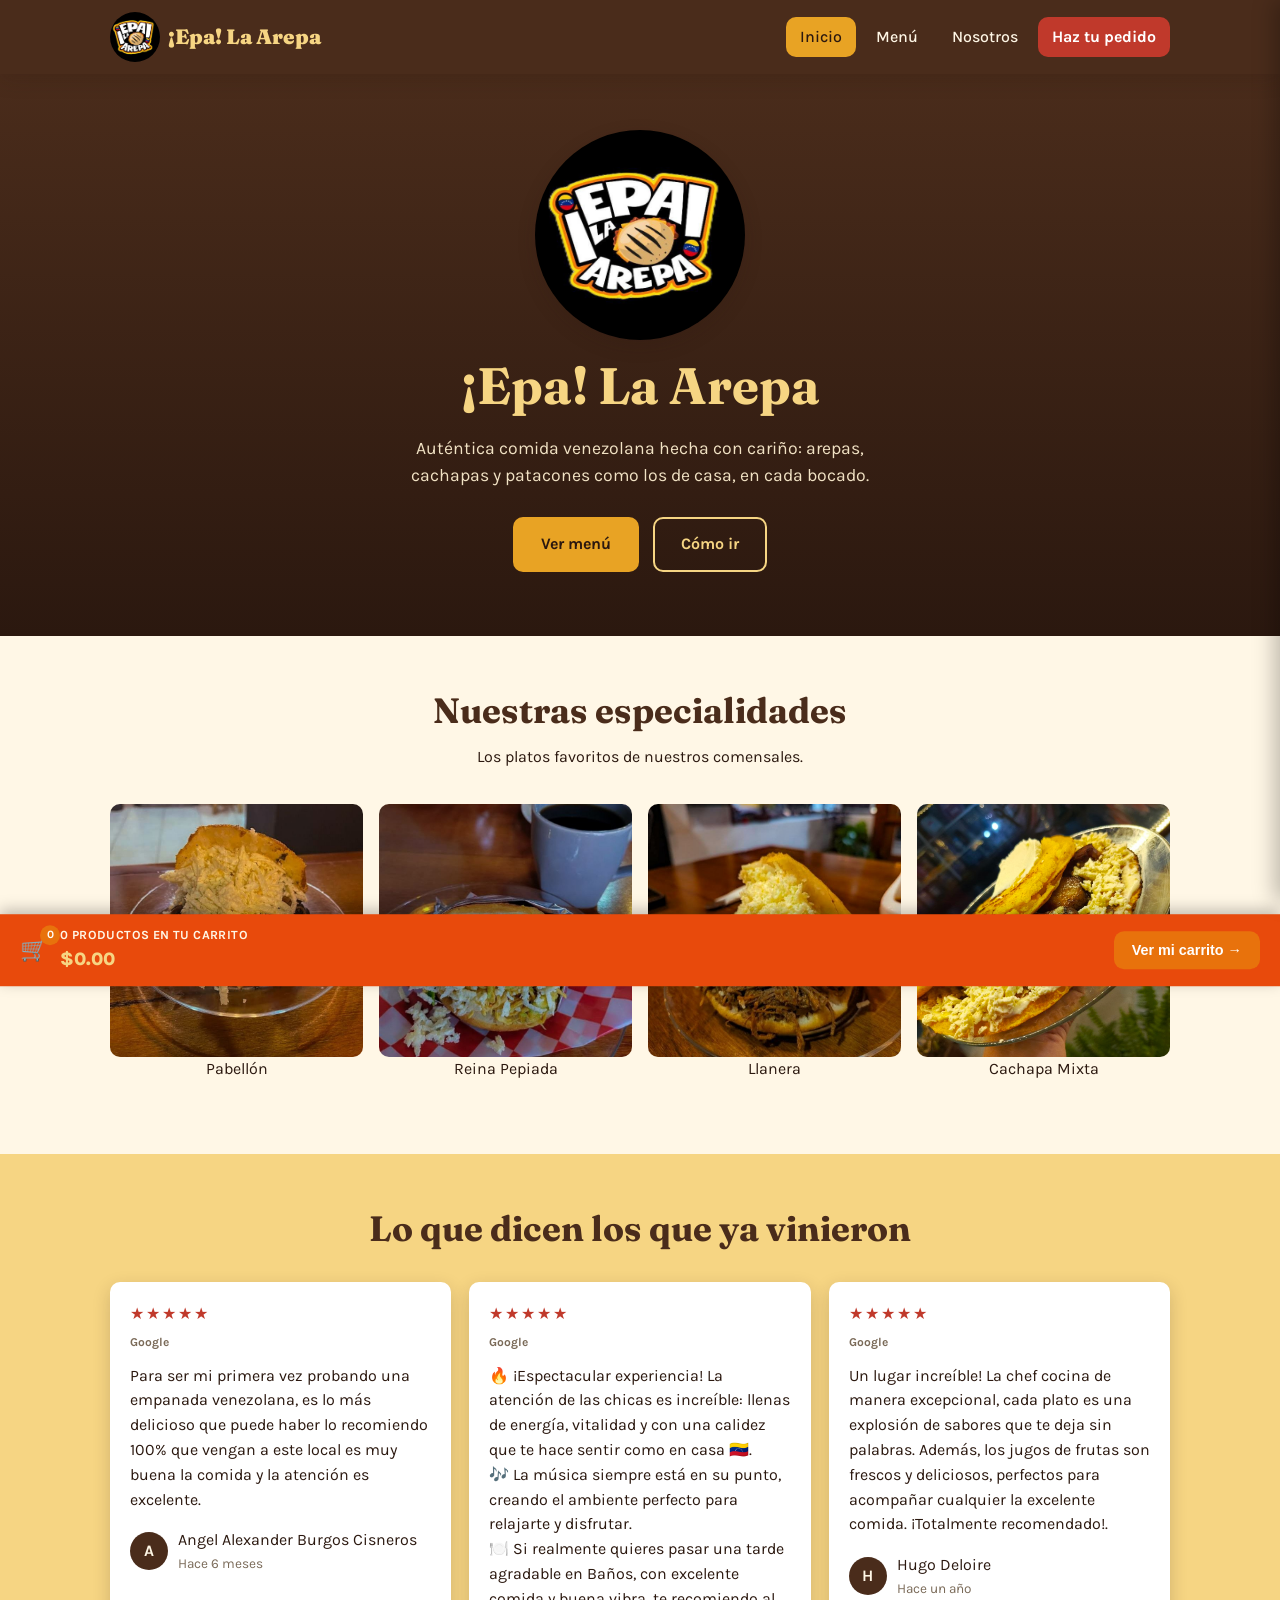
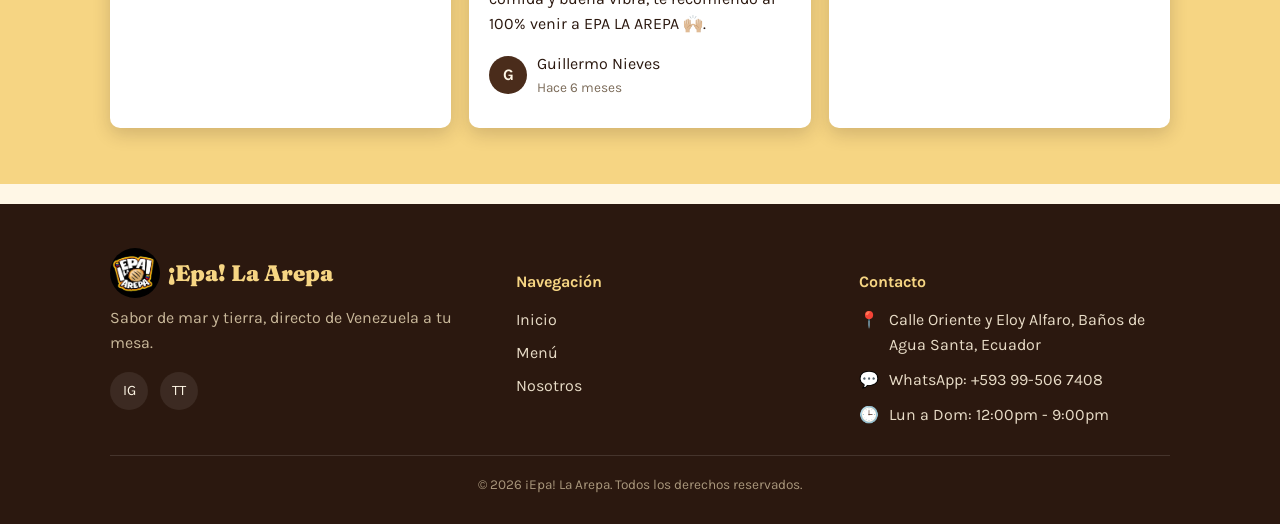
<file: index.html>
<!DOCTYPE html>
<html lang="es">
<head>
<meta charset="UTF-8">
<meta name="viewport" content="width=device-width, initial-scale=1, viewport-fit=cover">
<title>¡Epa! La Arepa - Comida Venezolana</title>
<link rel="preconnect" href="https://fonts.googleapis.com">
<link rel="preconnect" href="https://fonts.gstatic.com" crossorigin>
<link href="https://fonts.googleapis.com/css2?family=Fraunces:ital,wght@0,600;0,900;1,600&family=Karla:wght@400;500;700&display=swap" rel="stylesheet">
<link rel="stylesheet" href="styles.css">
<link rel="apple-touch-icon" sizes="57x57" href="assets/fav/apple-icon-57x57.png">
<link rel="apple-touch-icon" sizes="60x60" href="assets/fav/apple-icon-60x60.png">
<link rel="apple-touch-icon" sizes="72x72" href="assets/fav/apple-icon-72x72.png">
<link rel="apple-touch-icon" sizes="76x76" href="assets/fav/apple-icon-76x76.png">
<link rel="apple-touch-icon" sizes="114x114" href="assets/fav/apple-icon-114x114.png">
<link rel="apple-touch-icon" sizes="120x120" href="assets/fav/apple-icon-120x120.png">
<link rel="apple-touch-icon" sizes="144x144" href="assets/fav/apple-icon-144x144.png">
<link rel="apple-touch-icon" sizes="152x152" href="assets/fav/apple-icon-152x152.png">
<link rel="apple-touch-icon" sizes="180x180" href="assets/fav/apple-icon-180x180.png">
<link rel="icon" type="image/png" sizes="192x192"  href="assets/fav/android-icon-192x192.png">
<link rel="icon" type="image/png" sizes="32x32" href="assets/fav/favicon-32x32.png">
<link rel="icon" type="image/png" sizes="96x96" href="assets/fav/favicon-96x96.png">
<link rel="icon" type="image/png" sizes="16x16" href="assets/fav/favicon-16x16.png">
<link rel="manifest" href="assets/fav/manifest.json">
<meta name="msapplication-TileColor" content="#ffffff">
<meta name="msapplication-TileImage" content="/ms-icon-144x144.png">
<meta name="theme-color" content="#ffffff">
</head>
<body>


<header id="navbar"></header>

<main id="app"></main>

<footer>
  <div class="contenedor">
    <div class="footer-grid">
      <div>
        <div class="footer-identidad">
          <img src="assets/img/logo.jpg" alt="Logo de ¡Epa! La Arepa" class="footer-logo">
          <div class="footer-marca">¡Epa! La Arepa</div>
        </div>
        <p class="footer-slogan">Sabor de mar y tierra, directo de Venezuela a tu mesa.</p>
        <div class="footer-redes">
          <a href="https://www.instagram.com/epalaarepabanos?stkn=MXE4bHhyMGp5Zm1yYQ==" target="_blank" rel="noopener" aria-label="Instagram">IG</a>
          <a href="https://www.tiktok.com/@epalaarepabanos?_r=1&_t=ZS-9A5VJ7osuxD" target="_blank" rel="noopener" aria-label="Tik Tok">TT</a>
        </div>
      </div>
      <div>
        <h4>Navegación</h4>
        <ul class="footer-nav">
          <li><a href="#" data-ir="inicio">Inicio</a></li>
          <li><a href="#" data-ir="menu">Menú</a></li>
          <li><a href="#" data-ir="nosotros">Nosotros</a></li>
        </ul>
      </div>
      <div>
        <h4>Contacto</h4>
        <ul class="footer-contacto">
          <li><span class="icono-contacto">📍</span> Calle Oriente y Eloy Alfaro, Baños de Agua Santa, Ecuador</li>
          <li><span class="icono-contacto">💬</span> WhatsApp: +593 99-506 7408</li>
          <li><span class="icono-contacto">🕒</span> Lun a Dom: 12:00pm - 9:00pm</li>
        </ul>
      </div>
    </div>
    <div class="footer-linea">&copy; 2026 ¡Epa! La Arepa. Todos los derechos reservados.</div>
  </div>
</footer>

<script src="script.js"></script>
</body>
</html>
</file>
<file: styles.css>
/* ===== Tokens ===== */
:root{
  --amarillo:#E8A324;
  --amarillo-suave:#F6D583;
  --marron:#4A2C1B;
  --marron-oscuro:#2B180F;
  --crema:#FFF7E6;
  --rojo:#C0392B;
  --naranja:#E8720C;
  --naranja-oscuro:#e84a0c;
  --blanco:#FFFFFF;
  --radio:10px;
  --sombra:0 6px 18px rgba(43,24,15,.18);
  padding-top:env(safe-area-inset-top,0px);
  padding-bottom:env(safe-area-inset-bottom,0px);
  box-sizing:border-box;
}
*,
*::before,
*::after{
  box-sizing:inherit;
}
html{
  scroll-padding-top:calc(72px + env(safe-area-inset-top,0px));
}
body{
  margin:0;
  font-family:'Karla',sans-serif;
  background:var(--crema);
  color:var(--marron-oscuro);
  line-height:1.55;
}
h1,
h2,
h3{
  font-family:'Fraunces',serif;
  margin:0 0 .4em;
  line-height:1.1;
}
p{
  margin:0 0 1em;
}
a{
  color:inherit;
}
img{
  max-width:100%;
  display:block;
}
.contenedor{
  max-width:1100px;
  margin:0 auto;
  padding:0 20px;
}
.oculto{
  display:none !important;
}

/* ===== Navbar ===== */
#navbar{
  position:sticky;
  top:0;
  z-index:100;
  background:var(--marron);
  padding-top:env(safe-area-inset-top,0px);
  box-shadow:var(--sombra);
}
.nav-interior{
  max-width:1100px;
  margin:0 auto;
  padding:12px 20px;
  display:flex;
  align-items:center;
  justify-content:space-between;
  gap:12px;
  position:relative;
}
.nav-identidad,
.footer-identidad{
  display:flex;
  align-items:center;
  gap:8px;
}
.nav-marca{
  color:var(--amarillo-suave);
  font-family:'Fraunces',serif;
  font-weight:900;
  font-size:1.3rem;
  text-decoration:none;
  white-space:nowrap;
}
.nav-links{
  display:flex;
  gap:6px;
  align-items:center;
  flex-wrap:wrap;
}
.nav-toggle{
  display:none;
  background:none;
  border:none;
  color:var(--crema);
  font-size:1.5rem;
  line-height:1;
  cursor:pointer;
  padding:6px 10px;
  border-radius:var(--radio);
}
.nav-toggle:hover,
.nav-toggle:focus-visible{
  background:rgba(255,255,255,.12);
}

@media (max-width:680px){
  .nav-toggle{
    display:block;
  }
  .nav-links{
    display:none;
    position:absolute;
    top:100%;
    left:0;
    right:0;
    background:var(--marron);
    flex-direction:column;
    align-items:stretch;
    gap:2px;
    padding:8px 12px 16px;
    box-shadow:var(--sombra);
    border-bottom-left-radius:var(--radio);
    border-bottom-right-radius:var(--radio);
  }
  .nav-links.abierto{
    display:flex;
  }
  .nav-links a{
    width:100%;
    text-align:left;
  }
}
.nav-links a{
  color:var(--crema);
  text-decoration:none;
  padding:8px 14px;
  border-radius:var(--radio);
  font-weight:500;
  transition:background .15s;
}
.nav-links a:hover,
.nav-links a:focus-visible{
  background:rgba(255,255,255,.12);
}
.nav-links a.activo{
  background:var(--amarillo);
  color:var(--marron-oscuro);
}
.btn-pedido{
  background:var(--rojo) !important;
  color:var(--blanco) !important;
  font-weight:700 !important;
}
.btn-pedido:hover{
  background:#a5321f !important;
}

/* ===== Botones genéricos ===== */
.boton{
  display:inline-block;
  padding:13px 26px;
  border-radius:var(--radio);
  font-weight:700;
  text-decoration:none;
  border:2px solid transparent;
  cursor:pointer;
  font-family:'Karla',sans-serif;
  font-size:1rem;
}
.boton-primario{
  background:var(--amarillo);
  color:var(--marron-oscuro);
}
.boton-primario:hover{
  background:var(--amarillo-suave);
}
.boton-secundario{
  background:transparent;
  border-color:var(--marron);
  color:var(--marron);
}
.boton-secundario:hover{
  background:var(--marron);
  color:var(--crema);
}
:focus-visible{
  outline:3px solid var(--rojo);
  outline-offset:2px;
}

/* ===== Hero ===== */
.hero{
  background:linear-gradient(180deg,var(--marron) 0%,var(--marron-oscuro) 100%);
  color:var(--crema);
  padding:56px 0 64px;
  text-align:center;
}
.hero-logo{
  width:210px;
  height:210px;
  border-radius:50%;
  background:var(--amarillo);
  color:var(--marron-oscuro);
  display:flex;
  align-items:center;
  justify-content:center;
  margin:0 auto 18px;
  font-family:'Fraunces',serif;
  font-weight:900;
  font-size:2rem;
  box-shadow:var(--sombra);
}
.hero h1{
  font-size:clamp(2rem,6vw,3.2rem);
  color:var(--amarillo-suave);
}
.hero p.tagline{
  max-width:520px;
  margin:0 auto 28px;
  font-size:1.1rem;
  color:#f1e2c4;
}
.hero-acciones{
  display:flex;
  gap:14px;
  justify-content:center;
  flex-wrap:wrap;
}
.hero .boton-secundario{
  border-color:var(--amarillo-suave);
  color:var(--amarillo-suave);
}
.hero .boton-secundario:hover{
  background:var(--amarillo-suave);
  color:var(--marron-oscuro);
}

/* ===== Secciones genéricas ===== */
.seccion{
  padding:56px 0;
}
.seccion h2{
  font-size:clamp(1.6rem,4vw,2.2rem);
  color:var(--marron);
}
.seccion-titulo-bloque{
  text-align:center;
  max-width:600px;
  margin:0 auto 34px;
}

/* ===== Especialidades ===== */
.grid-especialidades{
  display:grid;
  grid-template-columns:repeat(auto-fit,minmax(150px,1fr));
  gap:16px;
}
.especialidad-item{
  display:flex;
  flex-direction:column;
  align-items:center;
  text-align:center;
}
.especialidad-img{
  aspect-ratio:1/1;
  width:100%;
  object-fit:cover;
  border-radius:var(--radio);
}
.placeholder-img{
  aspect-ratio:1/1;
  background:repeating-linear-gradient(45deg,var(--amarillo-suave),var(--amarillo-suave) 10px,#f3e0ae 10px,#f3e0ae 20px);
  border-radius:var(--radio);
  display:flex;
  align-items:center;
  justify-content:center;
  color:var(--marron);
  font-size:.85rem;
  text-align:center;
  padding:8px;
  font-weight:500;
}

/* ===== Reseñas ===== */
.grid-resenas{
  display:grid;
  grid-template-columns:repeat(auto-fit,minmax(240px,1fr));
  gap:18px;
}
.tarjeta-resena{
  background:var(--blanco);
  border-radius:var(--radio);
  padding:20px;
  box-shadow:var(--sombra);
}
.resena-encabezado{
  display:flex;
  align-items:center;
  gap:10px;
  margin-bottom:10px;
}
.avatar-inicial{
  width:38px;
  height:38px;
  border-radius:50%;
  background:var(--marron);
  color:var(--crema);
  display:flex;
  align-items:center;
  justify-content:center;
  font-weight:700;
  flex-shrink:0;
}
.resena-meta{
  font-size:.85rem;
  color:#7a6a58;
}
.estrellas{
  color:var(--rojo);
  letter-spacing:2px;
  margin-bottom:6px;
}
.logo-google{
  font-size:.75rem;
  font-weight:700;
  color:#7a6a58;
}

/* ===== Menú ===== */
.menu-categoria{
  margin-bottom:44px;
}
.menu-grupo-titulo{
  font-size:1.7rem;
  color:var(--marron);
  margin:44px 0 22px;
}
.menu-categoria h4{
  font-size:1.4rem;
  color:var(--marron);
  border-bottom:3px solid var(--amarillo);
  padding-bottom:8px;
  margin-bottom:18px;
}
.grid-platos{
  display:grid;
  grid-template-columns:repeat(auto-fill,minmax(220px,1fr));
  gap:16px;
}
.tarjeta-plato{
  background:var(--blanco);
  border-radius:var(--radio);
  overflow:hidden;
  box-shadow:var(--sombra);
  display:flex;
  flex-direction:column;
}
.tarjeta-plato .placeholder-img{
  aspect-ratio:16/10;
  border-radius:0;
}
.tarjeta-plato .foto-plato{
  aspect-ratio:16/10;
  width:100%;
  object-fit:cover;
}
.plato-info{
  padding:12px 14px;
}
.plato-info .nombre{
  font-weight:700;
  display:flex;
  justify-content:space-between;
  gap:8px;
}
.plato-info .precio{
  color:var(--rojo);
  font-weight:700;
}
.plato-info .desc{
  font-size:.88rem;
  color:#5a4634;
  margin:4px 0 0;
}
.btn-carrito{
  display:inline-flex;
  align-items:center;
  gap:6px;
  margin-top:10px;
  padding:8px 14px;
  border-radius:999px;
  border:2px solid var(--naranja);
  background:transparent;
  color:var(--naranja);
  font-weight:700;
  font-size:.85rem;
  cursor:pointer;
  font-family:'Karla',sans-serif;
}
.btn-carrito:hover,
.btn-carrito:focus-visible{
  background:var(--naranja);
  color:var(--blanco);
}
.icono-carrito-mini{
  font-size:1rem;
  line-height:1;
}

/* ===== Barra flotante del carrito ===== */
#carrito-flotante{
  position:fixed;
  left:0;
  right:0;
  bottom:0;
  z-index:90;
  background:var(--naranja-oscuro);
  color:var(--crema);
  padding:12px 20px calc(12px + env(safe-area-inset-bottom,0px));
  display:flex;
  align-items:center;
  justify-content:space-between;
  gap:14px;
  flex-wrap:wrap;
  box-shadow:0 -4px 14px rgba(0,0,0,.25);
  transform:translateY(120%);
  transition:transform .25s ease;
}
#carrito-flotante.visible{
  transform:translateY(0);
}
.carrito-flotante-izq{
  display:flex;
  align-items:center;
  gap:12px;
}
.carrito-icono-badge{
  position:relative;
  font-size:1.4rem;
}
.carrito-badge{
  position:absolute;
  top:-8px;
  right:-12px;
  background:var(--naranja);
  color:var(--blanco);
  border-radius:50%;
  min-width:20px;
  height:20px;
  font-size:.7rem;
  font-weight:700;
  display:flex;
  align-items:center;
  justify-content:center;
  padding:0 4px;
}
.carrito-flotante-texto .titulo{
  font-weight:700;
  font-size:.78rem;
  letter-spacing:.4px;
}
.carrito-flotante-texto .total{
  font-size:1.15rem;
  font-weight:900;
  color:var(--amarillo-suave);
}
.btn-ver-carrito{
  background:var(--naranja);
  color:var(--blanco);
  border:none;
  padding:11px 18px;
  border-radius:var(--radio);
  font-weight:700;
  cursor:pointer;
  white-space:nowrap;
  font-size:.9rem;
}
.btn-ver-carrito:hover{
  background:#c85f08;
}

/* ===== Overlay y panel lateral del carrito ===== */
#carrito-overlay{
  position:fixed;
  inset:0;
  background:rgba(0,0,0,.45);
  z-index:150;
  opacity:0;
  pointer-events:none;
  transition:opacity .2s;
}
#carrito-overlay.visible{
  opacity:1;
  pointer-events:auto;
}
#panel-carrito{
  position:fixed;
  top:0;
  right:0;
  height:100%;
  width:100%;
  max-width:380px;
  background:var(--crema);
  z-index:160;
  box-shadow:-6px 0 20px rgba(0,0,0,.25);
  transform:translateX(100%);
  transition:transform .25s ease;
  display:flex;
  flex-direction:column;
  padding-top:env(safe-area-inset-top,0px);
  padding-bottom:env(safe-area-inset-bottom,0px);
}
#panel-carrito.visible{
  transform:translateX(0);
}
.panel-carrito-header{
  display:flex;
  align-items:center;
  justify-content:space-between;
  padding:16px 18px;
  border-bottom:1px solid rgba(0,0,0,.1);
}
.panel-carrito-header h3{
  margin:0;
  color:var(--marron);
}
.btn-cerrar-panel{
  background:none;
  border:none;
  font-size:1.2rem;
  cursor:pointer;
  color:var(--marron);
}
.panel-carrito-lista{
  flex:1;
  overflow-y:auto;
  padding:8px 18px;
}
.carrito-vacio{
  color:#7a6a58;
  text-align:center;
  margin-top:20px;
}
.item-carrito{
  display:flex;
  gap:10px;
  padding:12px 0;
  border-bottom:1px solid rgba(0,0,0,.08);
}
.item-carrito .placeholder-img{
  width:60px;
  height:60px;
  flex-shrink:0;
  font-size:.6rem;
  border-radius:6px;
}
.item-carrito .foto-plato{
  width:60px;
  height:60px;
  object-fit:cover;
  border-radius:6px;
  flex-shrink:0;
}
.item-carrito-info{
  flex:1;
  min-width:0;
}
.item-carrito-info .nombre{
  font-weight:700;
  font-size:.92rem;
}
.precio-unitario{
  font-size:.82rem;
  color:#7a6a58;
}
.item-carrito-controles{
  display:flex;
  align-items:center;
  gap:8px;
  margin-top:6px;
}

.btn-cantidad{
  width:26px;
  height:26px;
  border-radius:50%;
  border:1px solid var(--marron);
  background:var(--blanco);
  cursor:pointer;
  font-weight:700;
  line-height:1;
}
.btn-cantidad:hover{
  background:var(--amarillo-suave);
}
.btn-eliminar{
  background:none;
  border:none;
  color:var(--rojo);
  cursor:pointer;
  font-size:1.05rem;
  margin-left:auto;
}
.panel-carrito-footer{
  padding:14px 18px 18px;
  border-top:1px solid rgba(0,0,0,.1);
}
.chk-delivery{
  display:flex;
  align-items:center;
  gap:8px;
  font-weight:500;
  margin-bottom:12px;
  cursor:pointer;
}
.resumen-linea{
  display:flex;
  justify-content:space-between;
  font-size:.92rem;
  padding:3px 0;
  color:#5a4634;
}
.resumen-total{
  font-size:1.15rem;
  font-weight:900;
  color:var(--marron);
  border-top:1px dashed rgba(0,0,0,.15);
  margin-top:6px;
  padding-top:8px;
}
.btn-finalizar{
  width:100%;
  margin-top:12px;
  text-align:center;
}
.btn-finalizar:disabled{
  opacity:.5;
  cursor:not-allowed;
}
.panel-carrito-footer .boton-secundario{
  width:100%;
  margin-top:8px;
  text-align:center;
}

/* ===== Checkout ===== */
.checkout-grid{
  display:grid;
  gap:26px;
  grid-template-columns:1fr;
}
@media(min-width:760px){
  .checkout-grid{
    grid-template-columns:1.1fr 1fr;
  }
}
.form-checkout{
  background:var(--blanco);
  border-radius:var(--radio);
  padding:24px;
  box-shadow:var(--sombra);
  display:flex;
  flex-direction:column;
  gap:16px;
}
.campo{
  display:flex;
  flex-direction:column;
  gap:6px;
  font-weight:600;
  color:var(--marron);
}
.campo input{
  padding:11px 13px;
  border-radius:var(--radio);
  border:1.5px solid #d8c7a6;
  font-family:'Karla',sans-serif;
  font-size:1rem;
}
.campo input:focus-visible{
  border-color:var(--naranja);
}
.resumen-checkout{
  background:var(--blanco);
  border-radius:var(--radio);
  padding:24px;
  box-shadow:var(--sombra);
}
.resumen-checkout h3{
  color:var(--marron);
}
.lista-resumen-checkout{
  list-style:none;
  margin:0 0 14px;
  padding:0;
  display:grid;
  gap:8px;
}
.lista-resumen-checkout li{
  display:flex;
  justify-content:space-between;
  font-size:.92rem;
  color:#5a4634;
  gap:10px;
}
.btn-confirmar{
  width:100%;
  text-align:center;
  margin-top:14px;
  display:flex;
  align-items:center;
  justify-content:center;
  gap:8px;
  font-size:1.05rem;
}
.icono-whatsapp{
  font-size:1.2rem;
}

/* ===== Nosotros ===== */
.nosotros-intro{
  display:grid;
  grid-template-columns:1fr;
  gap:24px;
  align-items:start;
  margin-bottom:44px;
}
@media(min-width:700px){
  .nosotros-intro{
    grid-template-columns:280px 1fr;
  }
}
.foto-duena{
  aspect-ratio:4/5;
  background:var(--amarillo-suave);
  border-radius:var(--radio);
  display:flex;
  align-items:center;
  justify-content:center;
  color:var(--marron);
  font-weight:500;
}
.datos-curiosos{
  background:var(--marron);
  color:var(--crema);
  border-radius:var(--radio);
  padding:28px;
  margin-bottom:44px;
}
.datos-curiosos h3{
  color:var(--amarillo-suave);
}
.lista-datos{
  display:grid;
  gap:14px;
  grid-template-columns:repeat(auto-fit,minmax(220px,1fr));
  list-style:none;
  margin:0;
  padding:0;
}
.lista-datos li{
  background:rgba(255,255,255,.08);
  padding:14px;
  border-radius:var(--radio);
}
.info-practica{
  background:var(--blanco);
  border-radius:var(--radio);
  padding:26px;
  box-shadow:var(--sombra);
  display:grid;
  gap:18px;
  grid-template-columns:1fr;
}
@media(min-width:600px){
  .info-practica{
    grid-template-columns:1fr 1fr;
  }
}

/* ===== Footer ===== */
footer{
  background:var(--marron-oscuro);
  color:#e8dcc7;
  padding:44px 0 28px;
  margin-top:20px;
}
.footer-grid{
  display:grid;
  gap:32px;
  grid-template-columns:1fr;
  margin-bottom:28px;
}
@media(min-width:700px){
  .footer-grid{
    grid-template-columns:1.2fr 1fr 1fr;
  }
}
footer h4{
  color:var(--amarillo-suave);
  font-family:'Karla',sans-serif;
  font-weight:700;
  margin-bottom:14px;
  font-size:1rem;
}
.footer-marca{
  font-family:'Fraunces',serif;
  color:var(--amarillo-suave);
  font-size:1.4rem;
  font-weight:900;
  margin-bottom:0;
}
.footer-identidad{
  margin-bottom:8px;
}
.footer-slogan{
  color:#c9b89a;
  margin-bottom:16px;
}
.footer-redes{
  display:flex;
  gap:12px;
}
.footer-redes a{
  width:38px;
  height:38px;
  border-radius:50%;
  background:rgba(255,255,255,.08);
  display:flex;
  align-items:center;
  justify-content:center;
  text-decoration:none;
  color:var(--crema);
  font-size:.9rem;
}
.footer-redes a:hover{
  background:var(--amarillo);
  color:var(--marron-oscuro);
}
.footer-nav{
  list-style:none;
  margin:0;
  padding:0;
  display:grid;
  gap:8px;
}
.footer-nav a{
  text-decoration:none;
  color:#e8dcc7;
}
.footer-nav a:hover{
  color:var(--amarillo-suave);
}
.footer-contacto{
  list-style:none;
  margin:0;
  padding:0;
  display:grid;
  gap:10px;
}
.footer-contacto li{
  display:flex;
  gap:10px;
  align-items:flex-start;
}
.icono-contacto{
  flex-shrink:0;
}
.footer-linea{
  border-top:1px solid rgba(255,255,255,.12);
  padding-top:18px;
  text-align:center;
  font-size:.85rem;
  color:#a9977c;
}

/* Wide-content safety */
.scroll-x{
  overflow-x:auto;
}

@media (prefers-reduced-motion:no-preference){
  .boton,
  .nav-links a,
  .footer-redes a{
    transition:background .15s,color .15s;
  }
}

.footer-logo, .nav-logo{
  width:50px;
  height:50px;
  border-radius:50%;
  object-fit:cover;
  margin-bottom:0;
  flex-shrink:0;
}

.icono-whatsapp{  
  width: 30px;
  height:30px;
  display:flex;
  align-items:center;
}
</file>
